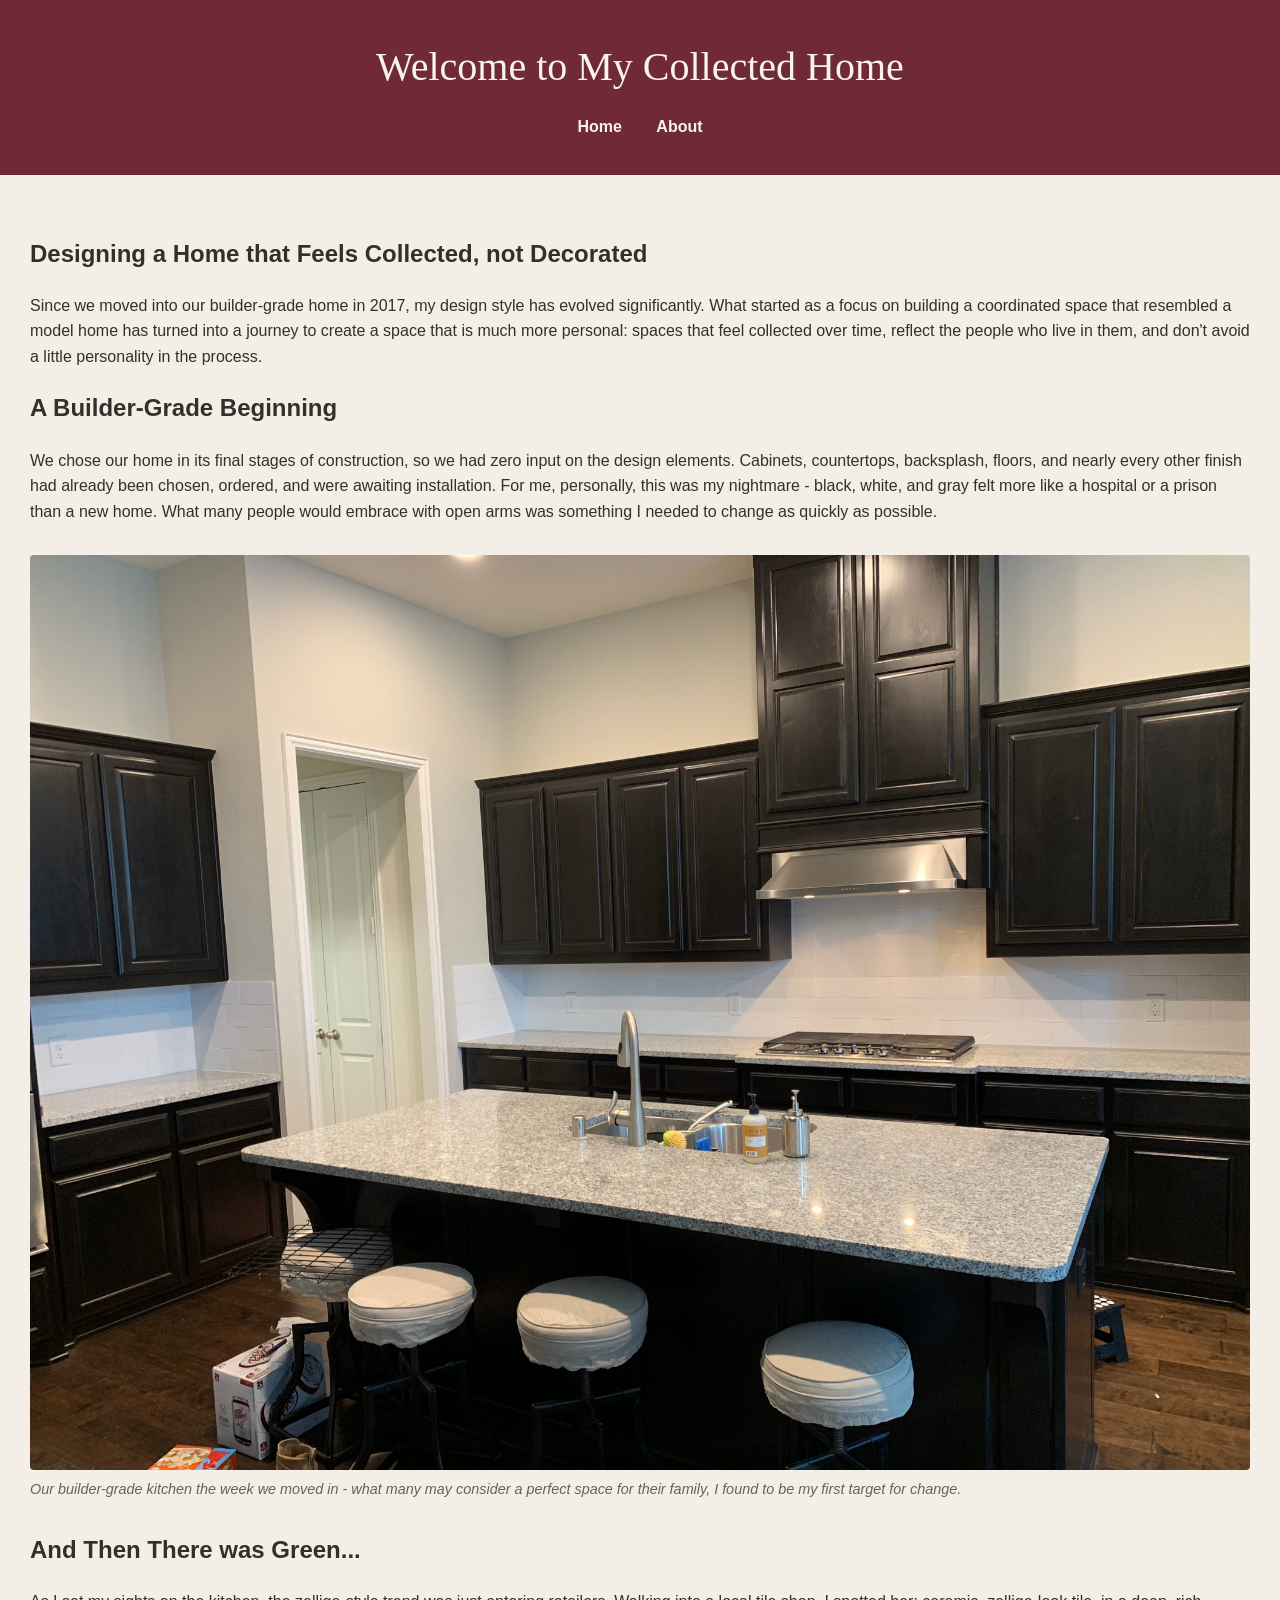
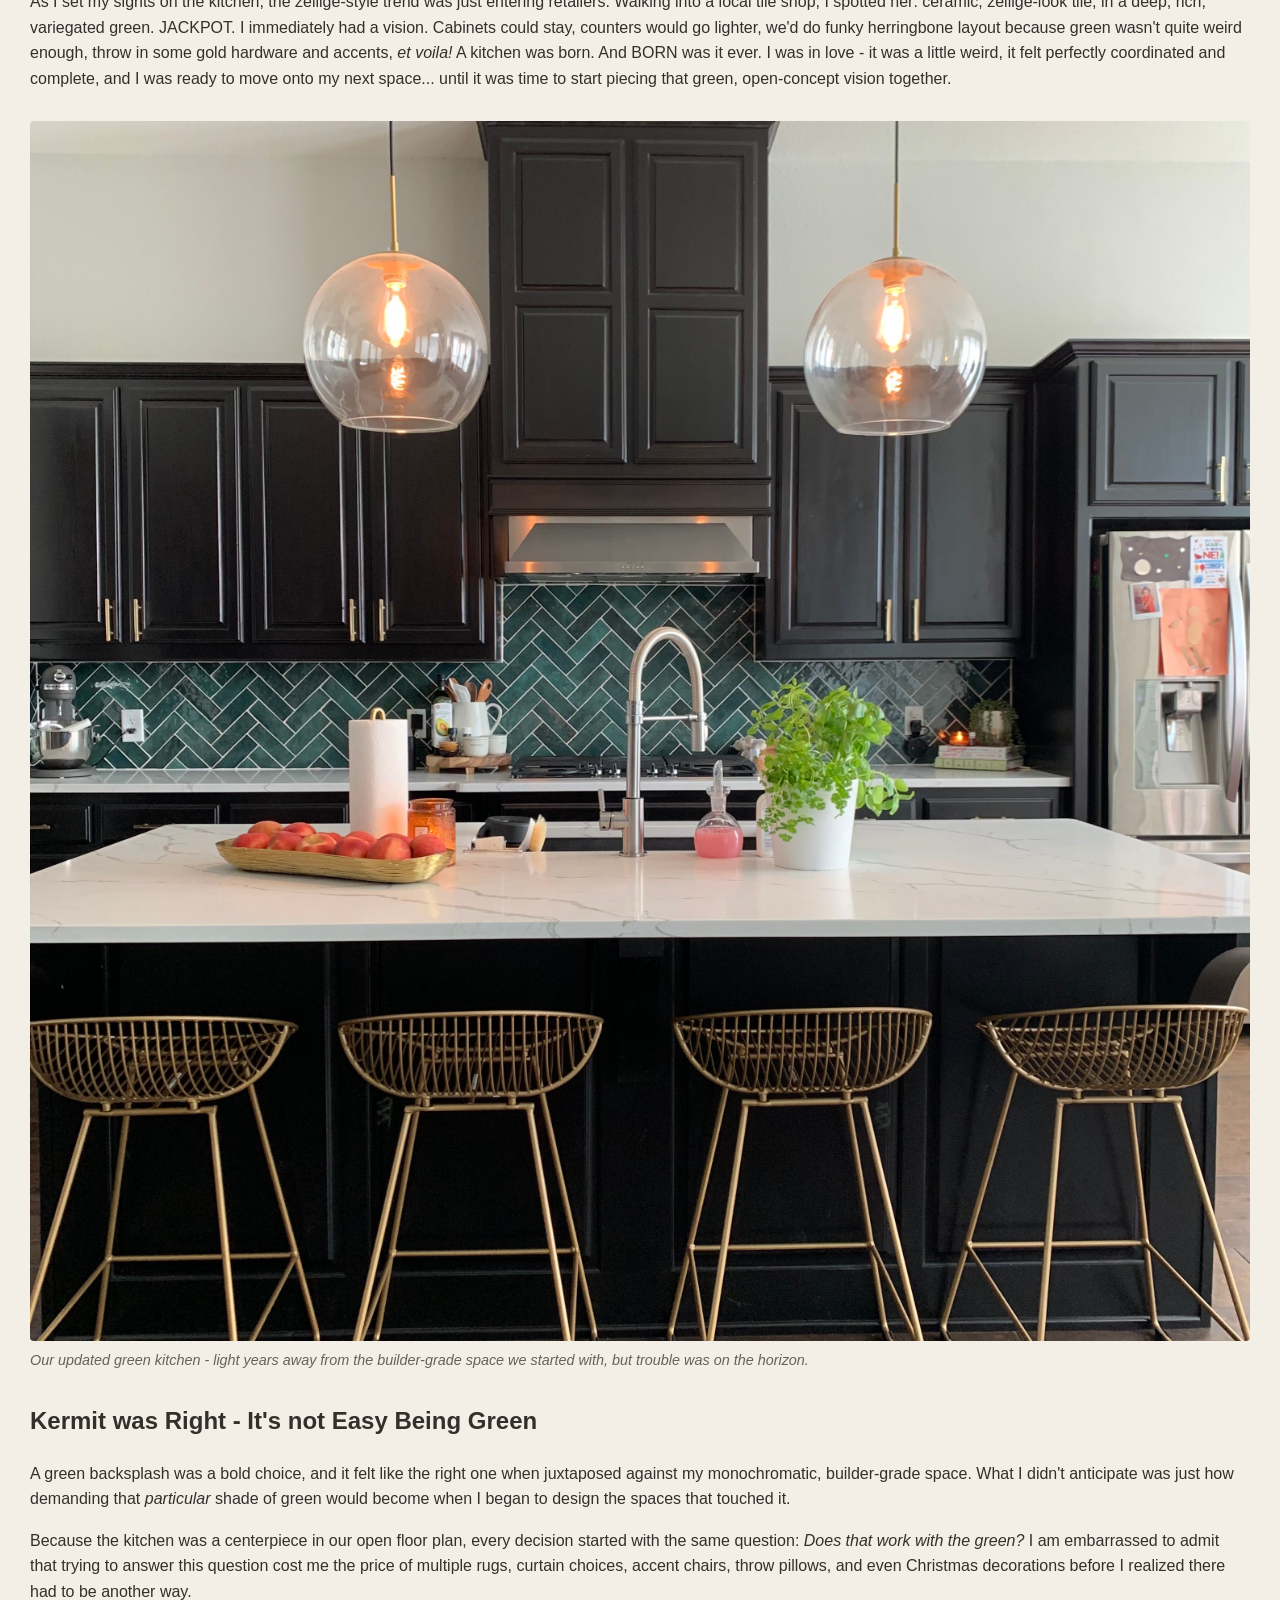
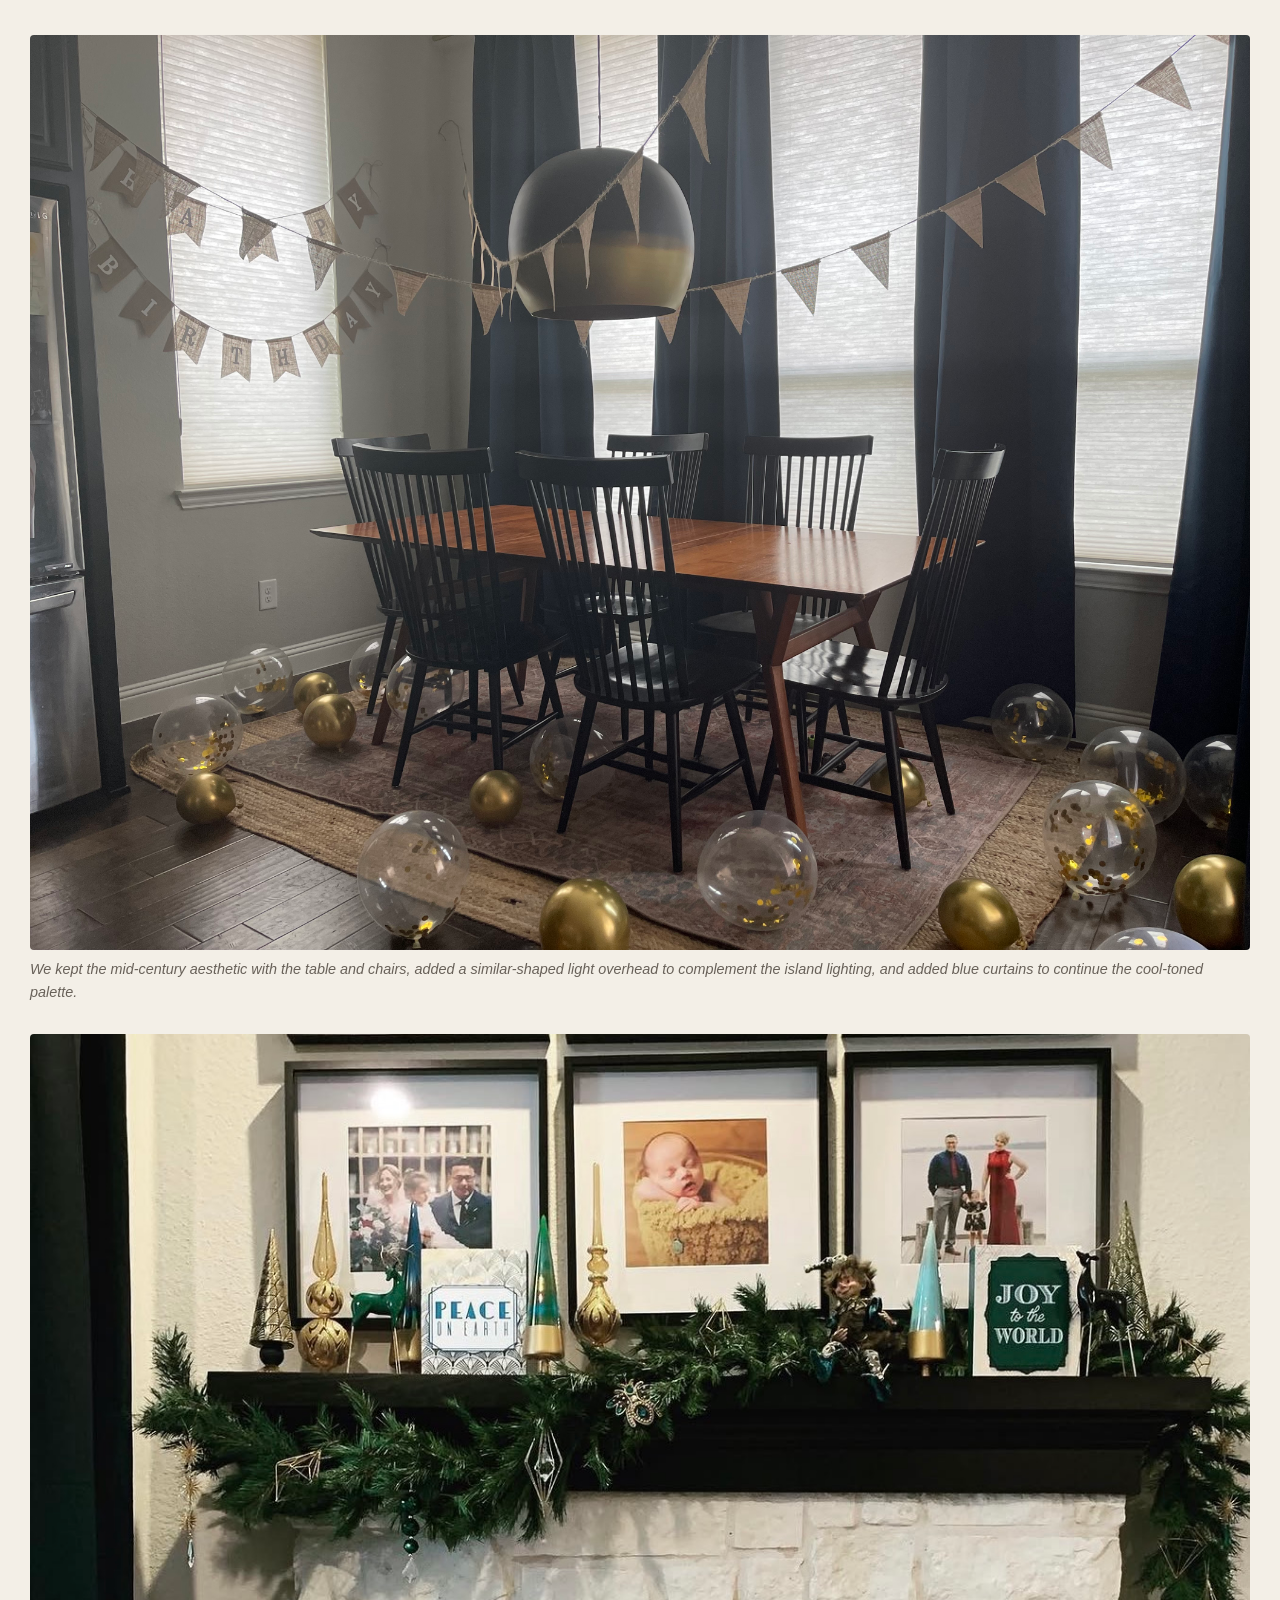
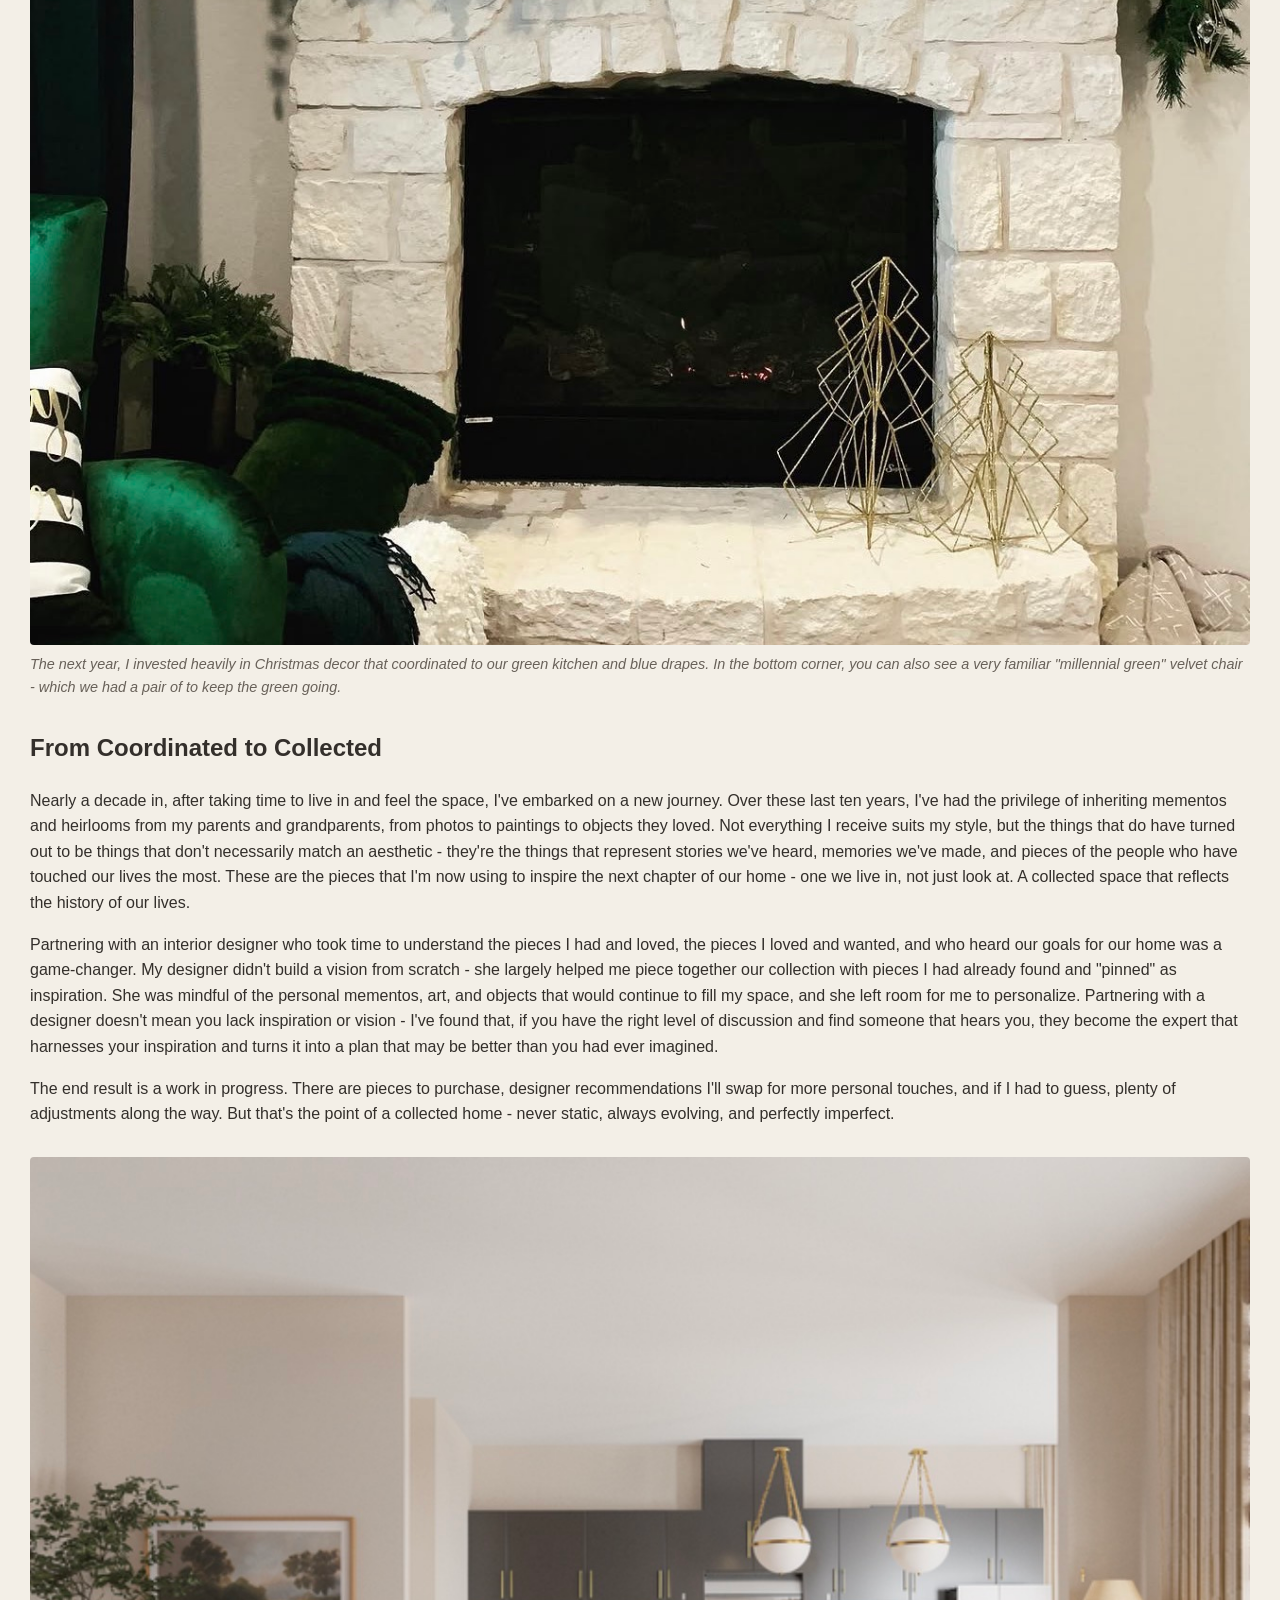
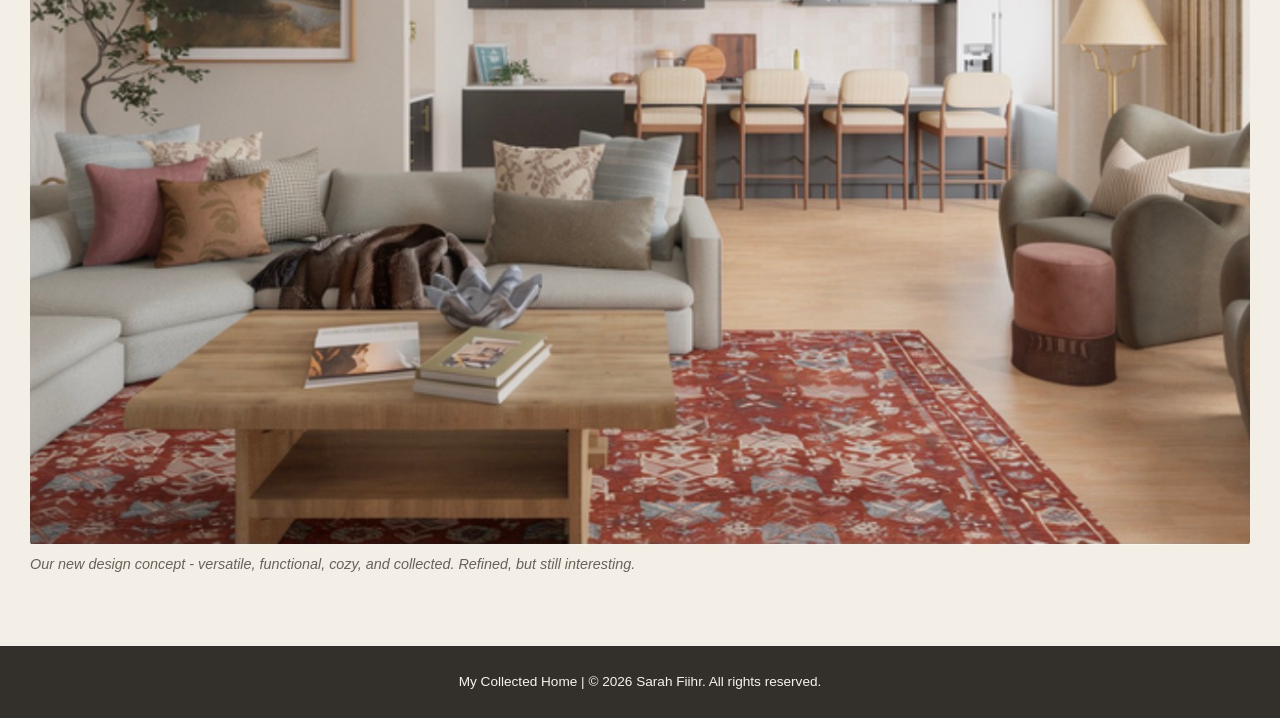
<file: index.html>
<!DOCTYPE html>
<html lang="en">

<head>
    <meta charset="UTF-8">
    <meta name="viewport" content="width=device-width, initial-scale=1.0">
    <title>My Collected Home</title>
    <link rel="stylesheet" href="style.css">
</head>

<body> 

    <header>
         <h1>Welcome to My Collected Home</h1>
         
         <nav>
            <a href="index.html">Home</a>
             <a href="about.html">About</a>
            
        </nav>
    </header>

    <main>
        <section>
            <h2>Designing a Home that Feels Collected, not Decorated</h2>

            <p>Since we moved into our builder-grade home in 2017, my design style has evolved significantly.  What started as a focus on building a coordinated space that resembled a model home has turned into a journey to create a space that is much more personal: spaces that feel collected over time, reflect the people who live in them, and don't avoid a little personality in the process.</p>
        
        </section>

        <section>
            <h2>A Builder-Grade Beginning</h2>

            <p>We chose our home in its final stages of construction, so we had zero input on the design elements. Cabinets, countertops, backsplash, floors, and nearly every other finish had already been chosen, ordered, and were awaiting installation. For me, personally, this was my nightmare - black, white, and gray felt more like a hospital or a prison than a new home.  What many people would embrace with open arms was something I needed to change as quickly as possible.</p>

            <figure>
                <img src="images/Original Kitchen.jpg" alt="Original Kitchen">
                <figcaption>Our builder-grade kitchen the week we moved in - what many may consider a perfect space for their family, I found to be my first target for change.</figcaption>
            </figure>

        </section>

        <section>
            <h2>And Then There was Green...</h2>

             <p>As I set my sights on the kitchen, the zellige-style trend was just entering retailers.  Walking into a local tile shop, I spotted her: ceramic, zellige-look tile, in a deep, rich, variegated green.  JACKPOT.  I immediately had a vision.  Cabinets could stay, counters would go lighter, we'd do funky herringbone layout because green wasn't quite weird enough, throw in some gold hardware and accents, <em>et voila!</em> A kitchen was born.  And BORN was it ever.  I was in love - it was a little weird, it felt perfectly coordinated and complete, and I was ready to move onto my next space... until it was time to start piecing that green, open-concept vision together. </p>
             
             <figure>
                <img src="images/Green Kitchen.jpg" alt="Green Kitchen">
                <figcaption>Our updated green kitchen - light years away from the builder-grade space we started with, but trouble was on the horizon.</figcaption>
            </figure>

        </section>

        <section>
            <h2>Kermit was Right - It's not Easy Being Green</h2>

            <p>A green backsplash was a bold choice, and it felt like the right one when juxtaposed against my monochromatic, builder-grade space.  What I didn't anticipate was just how demanding that <em>particular</em> shade of green would become when I began to design the spaces that touched it.</p>

            <p>Because the kitchen was a centerpiece in our open floor plan, every decision started with the same question: <em>Does that work with the green?</em>  I am embarrassed to admit that trying to answer this question cost me the price of multiple rugs, curtain choices, accent chairs, throw pillows, and even Christmas decorations before I realized there had to be another way.</p>

            <figure>
                <img src="images/Breakfast Nook.jpg" alt="Updated Breakfast Nook">
                <figcaption>We kept the mid-century aesthetic with the table and chairs, added a similar-shaped light overhead to complement the island lighting, and added blue curtains to continue the cool-toned palette.</figcaption>
            </figure>

            <figure>
                <img src="images/Coordinating Christmas.jpg" alt="Blue and Green Christmas Decor">
                <figcaption>The next year, I invested <em>heavily</em> in Christmas decor that coordinated to our green kitchen and blue drapes.  In the bottom corner, you can also see a very familiar "millennial green" velvet chair - which we had a pair of to keep the green going.</figcaption>

            </figure>
        </section>
        
        <section>
            <h2>From Coordinated to Collected</h2>

            <p>Nearly a decade in, after taking time to live in and feel the space, I've embarked on a new journey.  Over these last ten years, I've had the privilege of inheriting mementos and heirlooms from my parents and grandparents, from photos to paintings to objects they loved.  Not everything I receive suits my style, but the things that do have turned out to be things that don't necessarily match an aesthetic - they're the things that represent stories we've heard, memories we've made, and pieces of the people who have touched our lives the most.  These are the pieces that I'm now using to inspire the next chapter of our home - one we live in, not just look at.  A collected space that reflects the history of our lives.</p>

            <p> Partnering with an interior designer who took time to understand the pieces I had and loved, the pieces I loved and wanted, and who heard our goals for our home was a game-changer.  My designer didn't build a vision from scratch - she largely helped me piece together our collection with pieces I had already found and "pinned" as inspiration.  She was mindful of the personal mementos, art, and objects that would continue to fill my space, and she left room for me to personalize.  Partnering with a designer doesn't mean you lack inspiration or vision - I've found that, if you have the right level of discussion and find someone that hears you, they become the expert that harnesses your inspiration and turns it into a plan that may be better than you had ever imagined.</p>

            <p>The end result is a work in progress.  There are pieces to purchase, designer recommendations I'll swap for more personal touches, and if I had to guess, plenty of adjustments along the way.  But that's the point of a collected home - never static, always evolving, and perfectly imperfect.</p>

            <figure>
                <img src="images/Kitchen Concept.jpg" alt="September 2026 Kitchen Concept">
                <figcaption>Our new design concept - versatile, functional, cozy, and collected.  Refined, but still interesting.</figcaption>
            </figure>

        </section>

    </main>

    <footer>
        <p>My Collected Home | &copy; 2026 Sarah Fiihr. All rights reserved.</p>
    </footer>

    
</body>

</html>
</file>
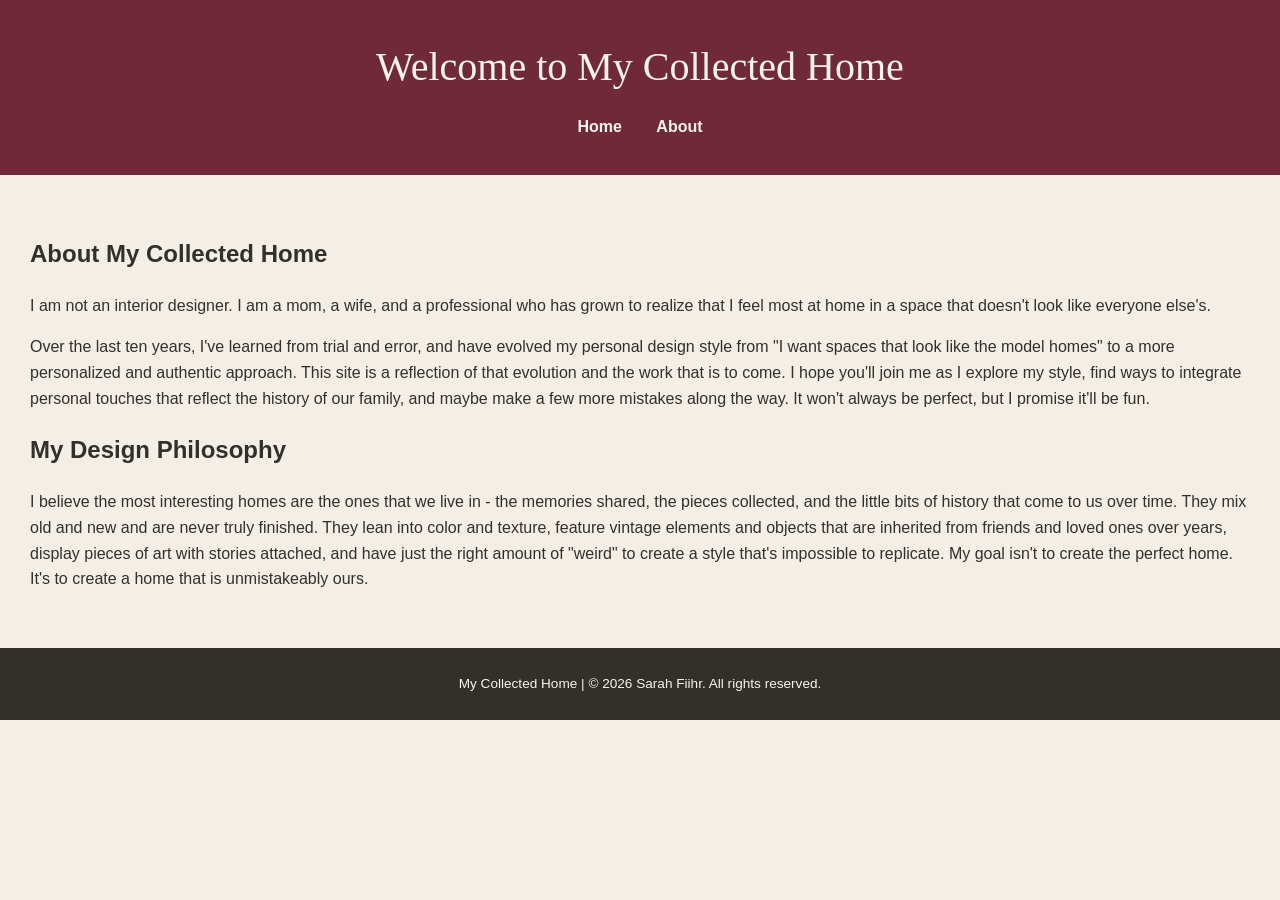
<file: about.html>
<!DOCTYPE html>
<html lang=""en">

<head>
    <meta charset="UTF-8">
    <meta name="viewport" content="width=device-width, initial-scale=1.0">
    <title>About My Collected Home</title>
    <link rel="stylesheet" href="style.css">
</head>

<body>

    <header>
        <h1>Welcome to My Collected Home</h1>

        <nav>
            <a href="index.html">Home</a>
            <a href="about.html">About</a>
        </nav>
    </header>

    <main>
        <section>
            <h2>About My Collected Home</h2>

            <p>I am not an interior designer.  I am a mom, a wife, and a professional who has grown to realize that I feel most at home in a space that doesn't look like everyone else's.</p>
            
            <p>Over the last ten years, I've learned from trial and error, and have evolved my personal design style from "I want spaces that look like the model homes" to a more personalized and authentic approach.  This site is a reflection of that evolution and the work that is to come.  I hope you'll join me as I explore my style, find ways to integrate personal touches that reflect the history of our family, and maybe make a few more mistakes along the way.  It won't always be perfect, but I promise it'll be fun.</p>
        </section>

        <section>
            <h2>My Design Philosophy</h2>

            <p>I believe the most interesting homes are the ones that we live in - the memories shared, the pieces collected, and the little bits of history that come to us over time.  They mix old and new and are never truly finished.  They lean into color and texture, feature vintage elements and objects that are inherited from friends and loved ones over years, display pieces of art with stories attached, and have just the right amount of "weird" to create a style that's impossible to replicate.  My goal isn't to create the perfect home.  It's to create a home that is unmistakeably ours.</p>
        </section>
    
    </main>

    <footer>
        <p>My Collected Home | &copy; 2026 Sarah Fiihr. All rights reserved.</p>
    </footer>
</body>
</html>
</file>
<file: style.css>
body {
    margin: 0;
    background-color: #f3efe7;
    color: #332f2b;
    font-family: Arial, Helvetica, sans-serif;
    line-height: 1.6;
}

main {
    max-witdth: 800px;
    margin: 0 auto;
    padding: 40px 30px; 
}

header {
    background-color: #6f2938;
    color: #f8f4ed;
    padding: 35px 30px;
    text-align: center;
}

header h1 {
    margin: 0 0 15px;
    font-family: Georgia, "Times New Roman", serif;
    font-size: 2.5rem;
    font-weight: normal;
}

nav a {
    color: #f8f4ed;
    text-decoration: none;
    margin: 0 15px;
    font-weight: bold;
}

nav a:hover {
    text-decoration: underline;
}

figure {
    margin: 30px 0;
}

img {
    max-width: 100%;
    height: auto;
    display: block;
    border-radius: 4px;
}

figcaption {
    width: 100%;
    max-width: none;
    margin-top: 8px;
    font-size: 0.9rem;
    font-style: italic;
    color: #686159;
}

footer {
    background-color: #332f2b;
    color: #f8f4ed;
    text-align: center;
    padding: 25px;
    font-size: 0.85rem;
}

footer p {
    margin: 0 auto;
}
</file>
